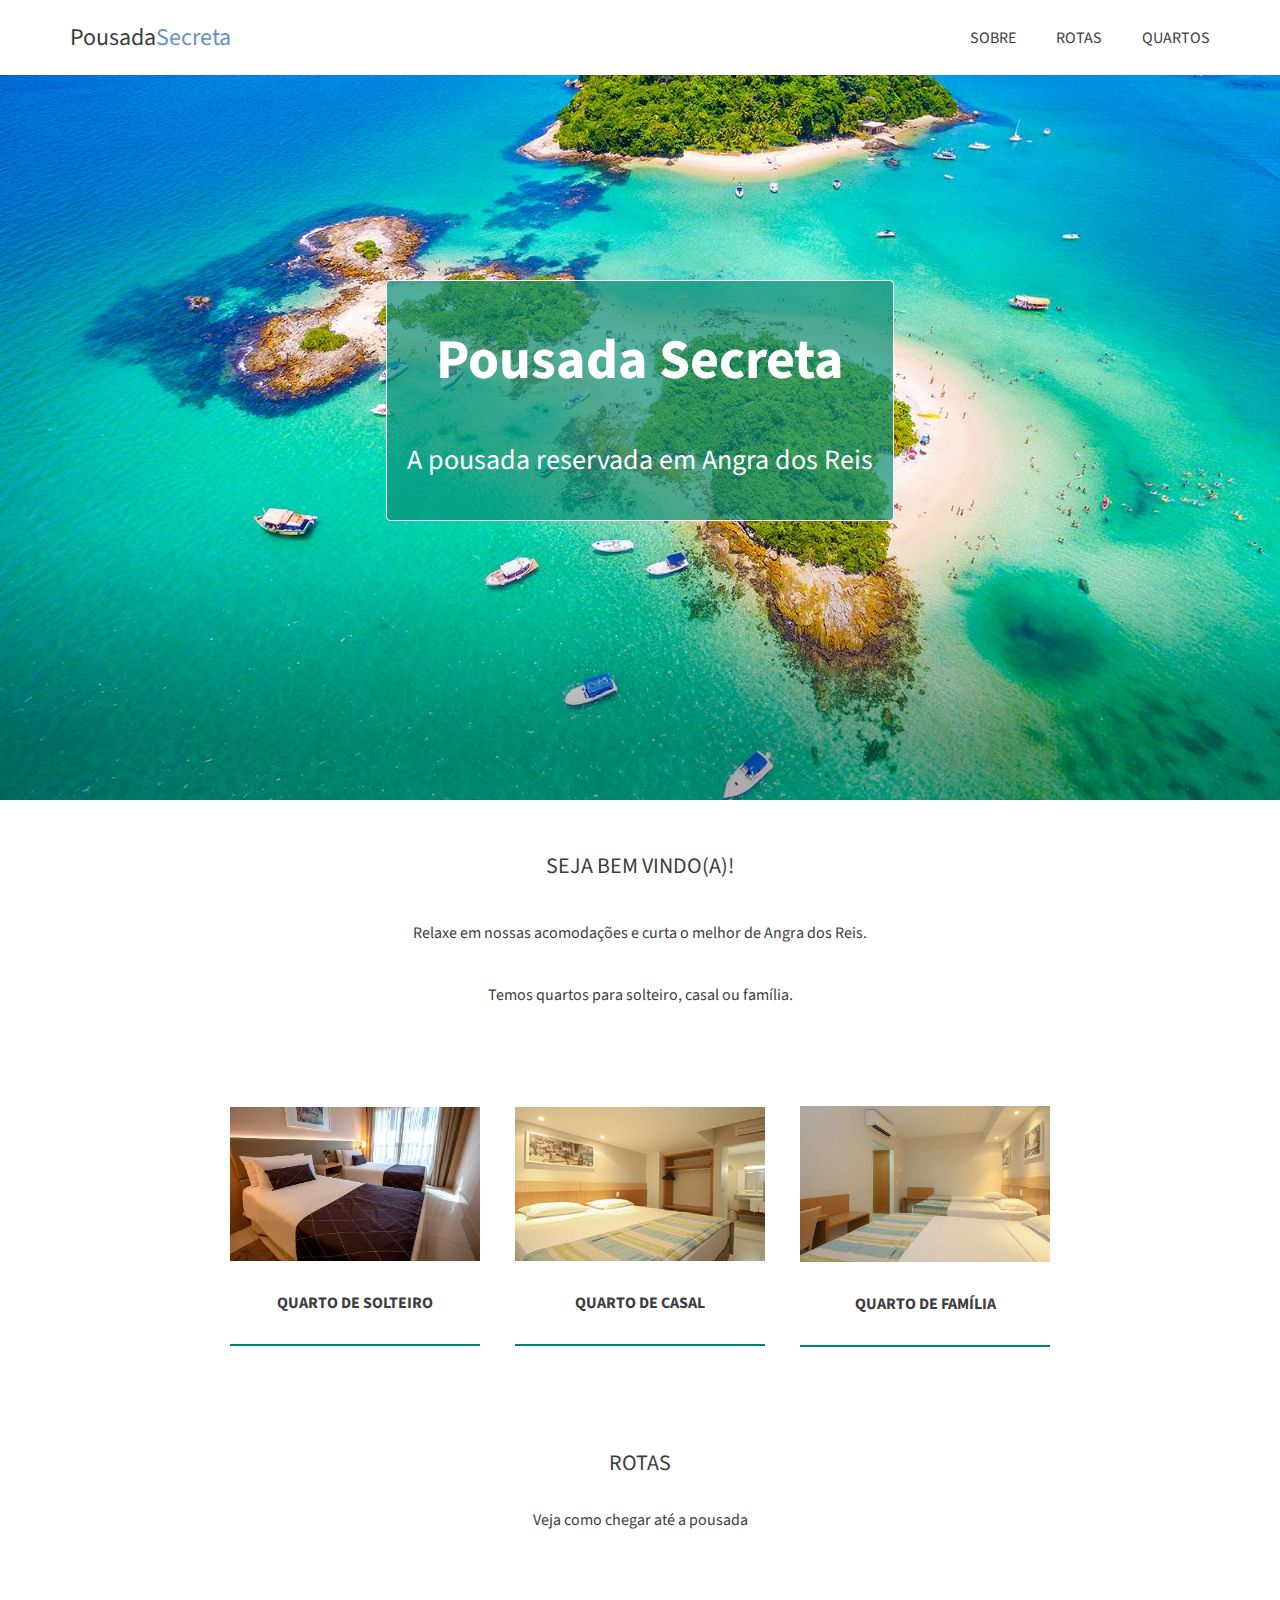
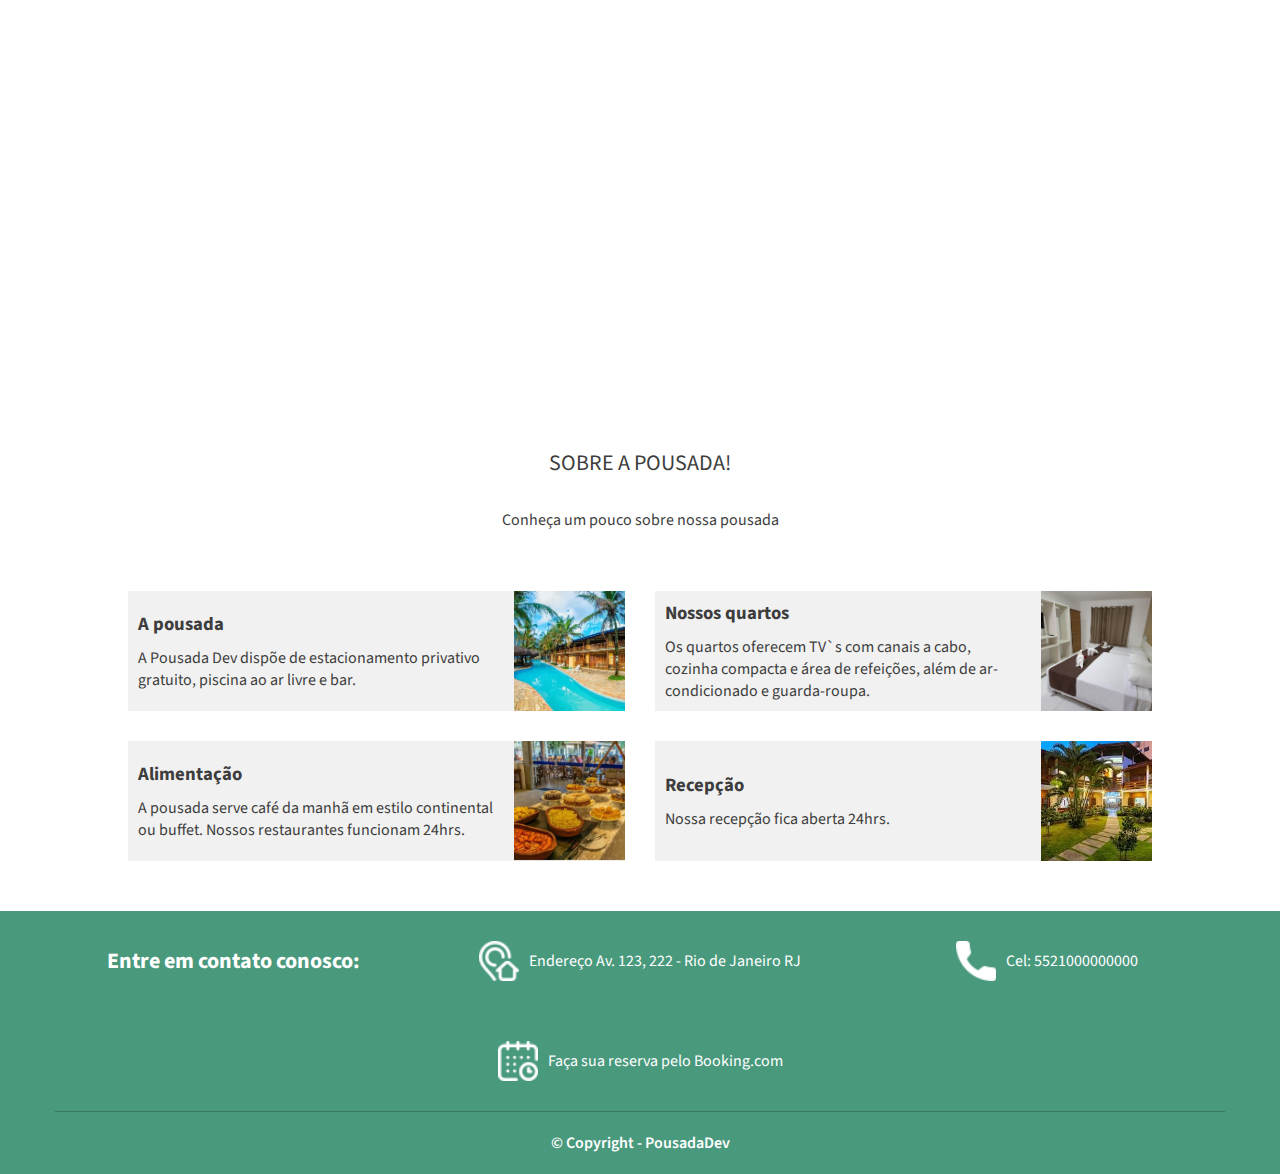
<file: index.html>
<!DOCTYPE html>
<html>

<head>
  <meta charset="UTF-8" />
  <title>Pousada Secreta</title>
  <link rel="stylesheet" href="/css/estilo.css" />
  <link
    href="https://fonts.googleapis.com/css2?family=Source+Sans+Pro:ital,wght@0,200;0,300;0,400;0,600;0,700;0,900;1,200;1,300;1,400;1,600;1,700;1,900&display=swap"
    rel="stylesheet" />
</head>

<body>
    <header>
        <nav>
            <div class="logo">
                <a href="index.html">Pousada<span>Secreta</span></a>
            </div>
            <div class="links">
                <a href="#sobre">SOBRE</a>
                <a href="#rotas">ROTAS</a>
                <a href="quartos.html#fundo">QUARTOS</a>
            </div>    
        </nav>
    </header>

    <div class="main">
        <div class="main_texto">
            <h1>Pousada Secreta</h1>
            <p>A pousada reservada em Angra dos Reis</p>
        </div>
    </div>

    <div id="quartos" class="quartos container">
        <div class="quartos_intro">
            <h2>SEJA BEM VINDO(A)!</h2>
            <p>Relaxe em nossas acomodações e curta o melhor de Angra dos Reis.</p>
            <p>Temos quartos para solteiro, casal ou família.</p>
        </div>
        <div class="quartos_expo">
            <div>
                <img src="/assets/quarto-solteiro1.jpg" alt="">
                <a href="quartos.html#solteiro"><p>QUARTO DE SOLTEIRO</p></a>
            </div>
            <div>
                <img src="/assets/quarto-casal1.jpg" alt="">
                <a href="quartos.html#casal"><p>QUARTO DE CASAL</p></a>
            </div>
            <div>
                <img src="/assets/quarto-familia1.jpg" alt="">
                <a href="quartos.html#familia"><p>QUARTO DE FAMÍLIA</p></a>
            </div>
        </div>
    </div>
    <div id="rotas" class="rotas container">
        <div class="rotas_descricao">
            <h2>ROTAS</h2>
            <p>Veja como chegar até a pousada</p>
        </div>
        <div class="rotas_iframe">
            <iframe 
            src="https://www.google.com/maps/embed?pb=!1m14!1m8!1m3!1d14692.471710812997!2d-43.3641911!3d-22.9826906!3m2!1i1024!2i768!4f13.1!3m3!1m2!1s0x0%3A0x539cb07246f0e38d!2sVia%20Parque%20Shopping!5e0!3m2!1spt-BR!2sbr!4v1612707978931!5m2!1spt-BR!2sbr" 
            width="100%"
            height="350px"
            frameborder="0">
            </iframe>
        </div>
    </div>
    <div id="sobre" class="sobre container">
        <div class="sobre_descricao">
            <h2>SOBRE A POUSADA!</h2>
            <p>Conheça um pouco sobre nossa pousada</p>
        </div>
        <div class="box_cards">
            <div class="card">
                <div class="card_descricao">
                    <h3>A pousada</h3>
                    <p>A Pousada Dev dispõe de estacionamento privativo gratuito, piscina ao ar livre e bar.</p>
                </div>
                <div class="card_imagem">
                    <img src="assets/img1.jpg" alt="">
                </div>
            </div>
            <div class="card">
                <div class="card_descricao">
                    <h3>Nossos quartos</h3>
                    <p>Os quartos oferecem TV`s com canais a cabo, cozinha compacta e área de refeições, além de ar-condicionado e guarda-roupa.</p>
                </div>
                <div class="card_imagem">
                    <img src="assets/img2.jpg" alt="">
                </div>
            </div>
            <div class="card">
                <div class="card_descricao">
                    <h3>Alimentação</h3>
                    <p>A pousada serve café da manhã em estilo continental ou buffet. Nossos restaurantes funcionam 24hrs.</p>
                </div>
                <div class="card_imagem">
                    <img src="assets/img3.jpg" alt="">
                </div>
            </div>
            <div class="card">
                <div class="card_descricao">
                    <h3>Recepção</h3>
                    <p>Nossa recepção fica aberta 24hrs.</p>
                </div>
                <div class="card_imagem">
                    <img src="assets/img5.jpg" alt="">
                </div>
            </div>
        </div> 
    </div>
    
    <div class="footer">
        <div class="footer_container">
            <div class="footer_principal">
                <div class="card_footer">
                    <h4>Entre em contato conosco:</h4>
                </div>

                <div class="card_footer">
                    <a target="_blank" href="https://goo.gl/maps/wPAS58QxiTopxK6w7">
                        <img src="assets/icones/endereco.png" alt="">
                        <p>Endereço Av. 123, 222 - Rio de Janeiro RJ</p>
                    </a>
                </div>

                <div class="card_footer">
                    <img src="assets/icones/telefone.png" alt="">
                    <p>Cel: 5521000000000</p>
                </div>
                
                <div class="card_footer">
                    <a target="_blank" href="https://www.booking.com/searchresults.pt-br.html?aid=375635;label=msn-wLZ0m4wRNI00wFHQAaaO3w-79920787059858%3Atikwd-79920803013016%3Aaud-808219487%3Aloc-20%3Aneo%3Amte%3Adec%3Aqsbooking;sid=9ca5cbe6c9db71b34b98c0738ea780f4;dest_id=-666610;dest_type=city&">
                        <img src="assets/icones/calendario.png" alt="">
                        <p>Faça sua reserva pelo Booking.com</p>
                    </a>
                </div>
            </div>
        </div>
        <div class="footer_copyright">
            © Copyright - PousadaDev
        </div>
    </div>
</body>
</file>
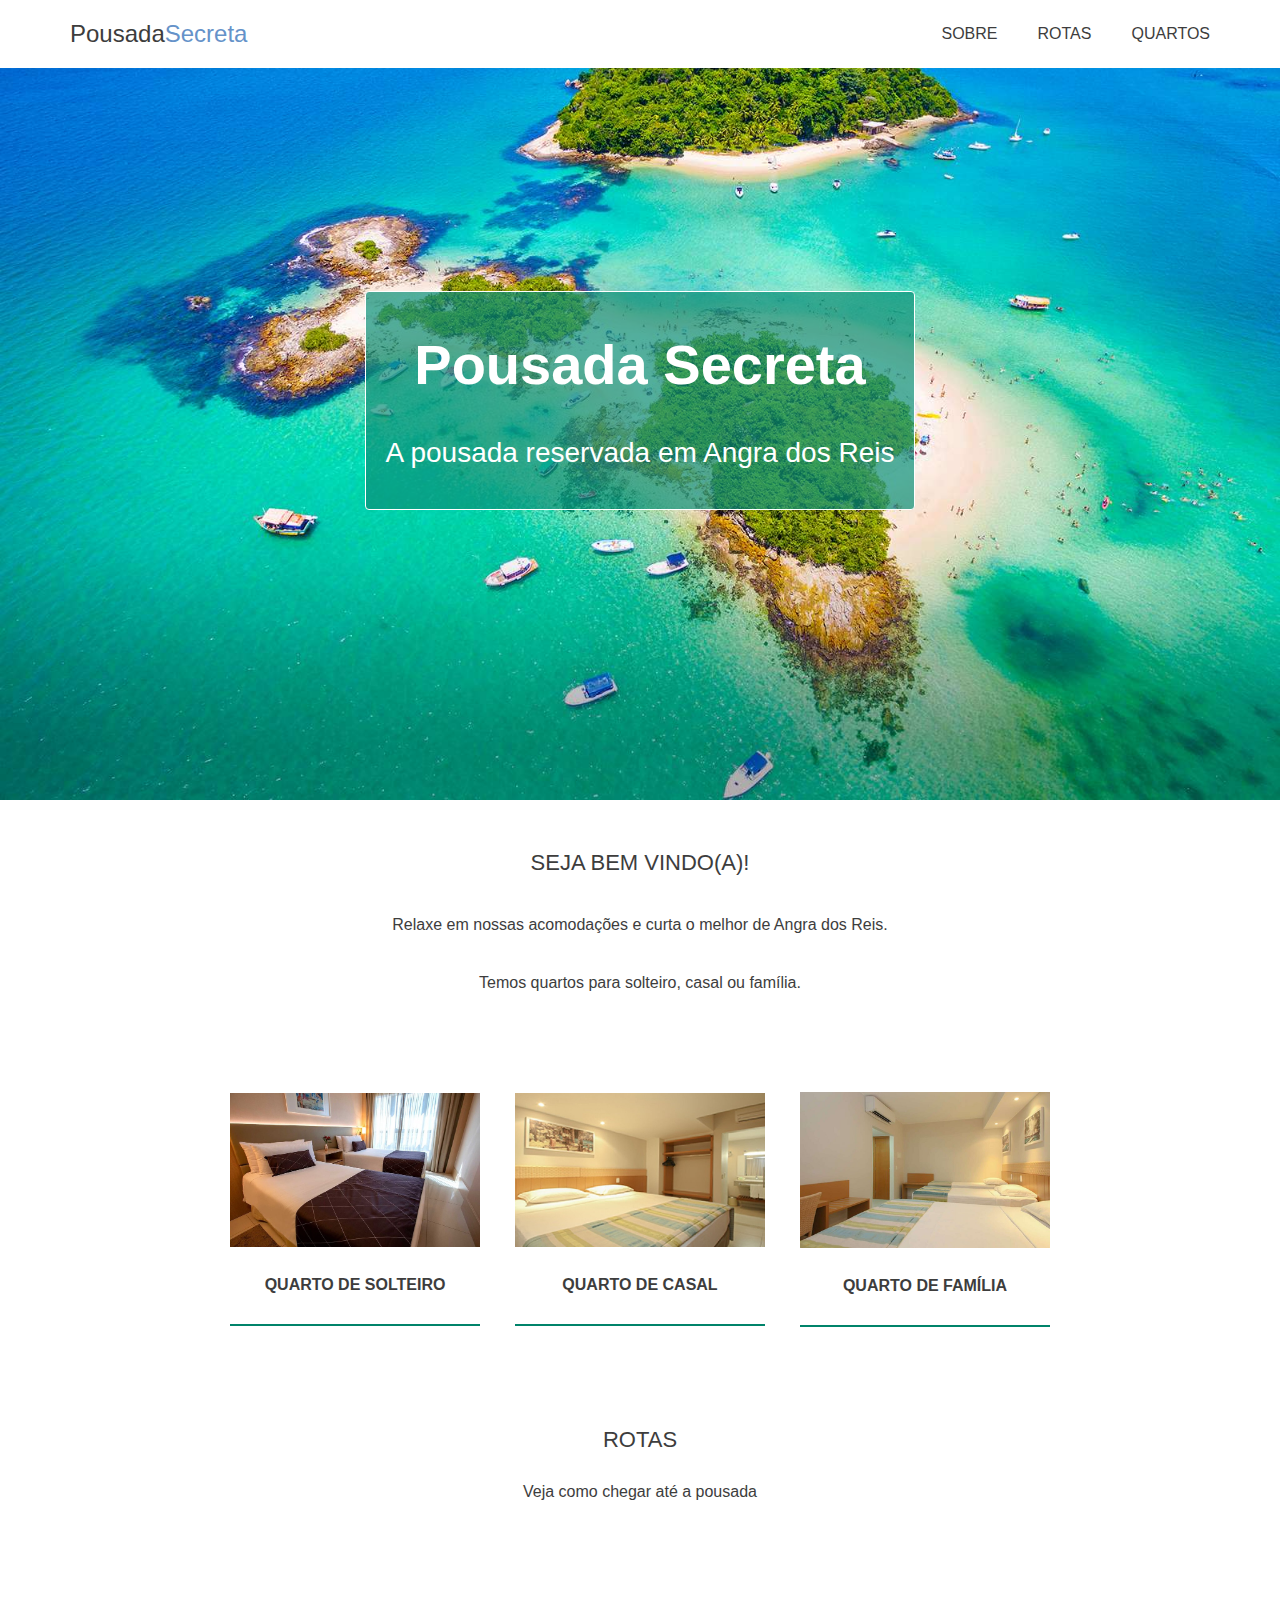
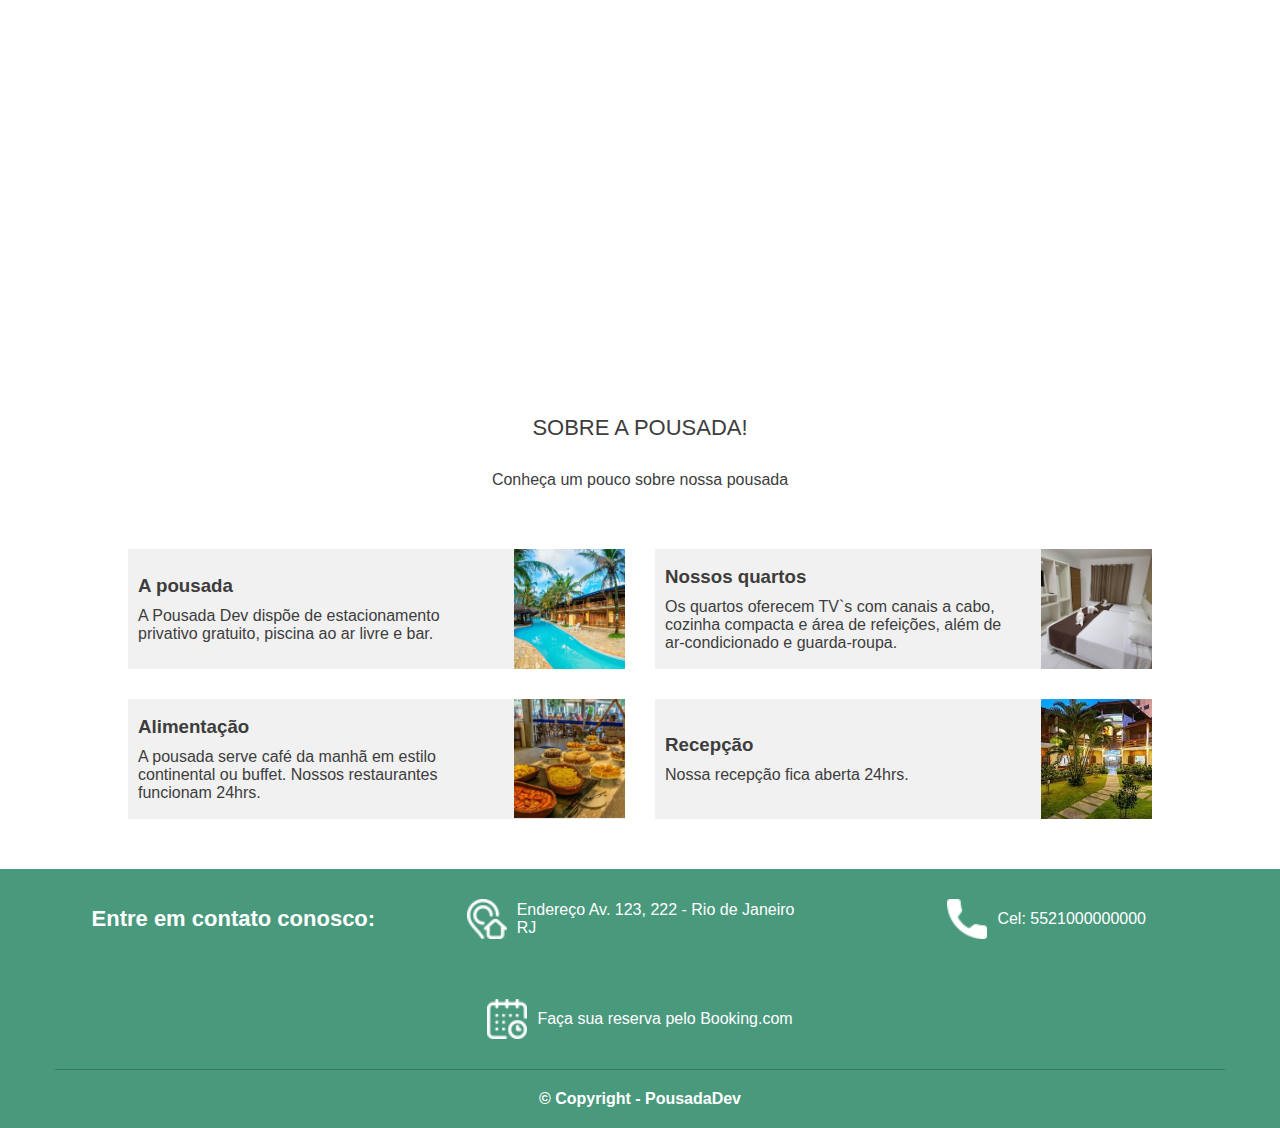
<file: index3.html>
<!DOCTYPE html>
<html lang="en">
<head>
    <meta charset="UTF-8">
    <meta name="viewport" content="width=device-width, initial-scale=1.0">
    <link rel="stylesheet" href="css/style3.css">
    <link rel="https://fonts.googleapis.com/css2?family=Source+Sans+Pro:ital,wght@0,200;0,300;0,400;0,600;0,700;0,900;1,200;1,300;1,400;1,600;1,700;1,900&display=swap" rel="stylesheet">
    <title>Document</title>
</head>
<body>

    <div class="topo">
        <div class="topo_conteudo">
            <div class="topo_conteudo_logo">
                <a href="index3.html">Pousada<span>Secreta</span></a>
            </div>
                <div class="topo_conteudo_links">
                    <a href="#sobre">SOBRE</a>
                    <a href="#rotas">ROTAS</a>
                    <a href="quartos.html">QUARTOS</a> 
            </div>
        </div>    
    </div>
    <div class="main">
        <div class="main_texto">
            <h1>Pousada Secreta</h1>
            <p>A pousada reservada em Angra dos Reis</p>
        </div>
    </div>

    <div id="quartos" class="quartos container">
        <div class="quartos_intro">
            <h2>SEJA BEM VINDO(A)!</h2>
            <p>Relaxe em nossas acomodações e curta o melhor de Angra dos Reis.</p>
            <p>Temos quartos para solteiro, casal ou família.</p>
        </div>
        <div class="quartos_expo">
            <div>
                <img src="/assets/quarto-solteiro1.jpg" alt="">
                <a href="quartos.html#solteiro"><p>QUARTO DE SOLTEIRO</p></a>
            </div>
            <div>
                <img src="/assets/quarto-casal1.jpg" alt="">
                <a href="quartos.html#casal"><p>QUARTO DE CASAL</p></a>
            </div>
            <div>
                <img src="/assets/quarto-familia1.jpg" alt="">
                <a href="quartos.html#familia"><p>QUARTO DE FAMÍLIA</p></a>
            </div>
        </div>
    </div>
    <div id="rotas" class="rotas container">
        <div class="rotas_descricao">
            <h2>ROTAS</h2>
            <p>Veja como chegar até a pousada</p>
        </div>
        <div class="rotas_iframe">
            <iframe 
            src="https://www.google.com/maps/embed?pb=!1m14!1m8!1m3!1d14692.471710812997!2d-43.3641911!3d-22.9826906!3m2!1i1024!2i768!4f13.1!3m3!1m2!1s0x0%3A0x539cb07246f0e38d!2sVia%20Parque%20Shopping!5e0!3m2!1spt-BR!2sbr!4v1612707978931!5m2!1spt-BR!2sbr" 
            width="100%"
            height="350px"
            frameborder="0">
            </iframe>
        </div>
    </div>
    <div id="sobre" class="sobre container">
        <div class="sobre_descricao">
            <h2>SOBRE A POUSADA!</h2>
            <p>Conheça um pouco sobre nossa pousada</p>
        </div>
        <div class="box_cards">
            <div class="card">
                <div class="card_descricao">
                    <h3>A pousada</h3>
                    <p>A Pousada Dev dispõe de estacionamento privativo gratuito, piscina ao ar livre e bar.</p>
                </div>
                <div class="card_imagem">
                    <img src="assets/img1.jpg" alt="">
                </div>
            </div>
            <div class="card">
                <div class="card_descricao">
                    <h3>Nossos quartos</h3>
                    <p>Os quartos oferecem TV`s com canais a cabo, cozinha compacta e área de refeições, além de ar-condicionado e guarda-roupa.</p>
                </div>
                <div class="card_imagem">
                    <img src="assets/img2.jpg" alt="">
                </div>
            </div>
            <div class="card">
                <div class="card_descricao">
                    <h3>Alimentação</h3>
                    <p>A pousada serve café da manhã em estilo continental ou buffet. Nossos restaurantes funcionam 24hrs.</p>
                </div>
                <div class="card_imagem">
                    <img src="assets/img3.jpg" alt="">
                </div>
            </div>
            <div class="card">
                <div class="card_descricao">
                    <h3>Recepção</h3>
                    <p>Nossa recepção fica aberta 24hrs.</p>
                </div>
                <div class="card_imagem">
                    <img src="assets/img5.jpg" alt="">
                </div>
            </div>
        </div> 
    </div>
    
    <div class="footer">
        <div class="footer_container">
            <div class="footer_principal">
                <div class="card_footer">
                    <h4>Entre em contato conosco:</h4>
                </div>

                <div class="card_footer">
                    <a target="_blank" href="https://goo.gl/maps/wPAS58QxiTopxK6w7">
                        <img src="assets/icones/endereco.png" alt="">
                        <p>Endereço Av. 123, 222 - Rio de Janeiro RJ</p>
                    </a>
                </div>

                <div class="card_footer">
                    <img src="assets/icones/telefone.png" alt="">
                    <p>Cel: 5521000000000</p>
                </div>
                
                <div class="card_footer">
                    <a target="_blank" href="https://www.booking.com/searchresults.pt-br.html?aid=375635;label=msn-wLZ0m4wRNI00wFHQAaaO3w-79920787059858%3Atikwd-79920803013016%3Aaud-808219487%3Aloc-20%3Aneo%3Amte%3Adec%3Aqsbooking;sid=9ca5cbe6c9db71b34b98c0738ea780f4;dest_id=-666610;dest_type=city&">
                        <img src="assets/icones/calendario.png" alt="">
                        <p>Faça sua reserva pelo Booking.com</p>
                    </a>
                </div>
            </div>
        </div>
        <div class="footer_copyright">
            © Copyright - PousadaDev
        </div>
    </div>
</body>
</html>
</file>
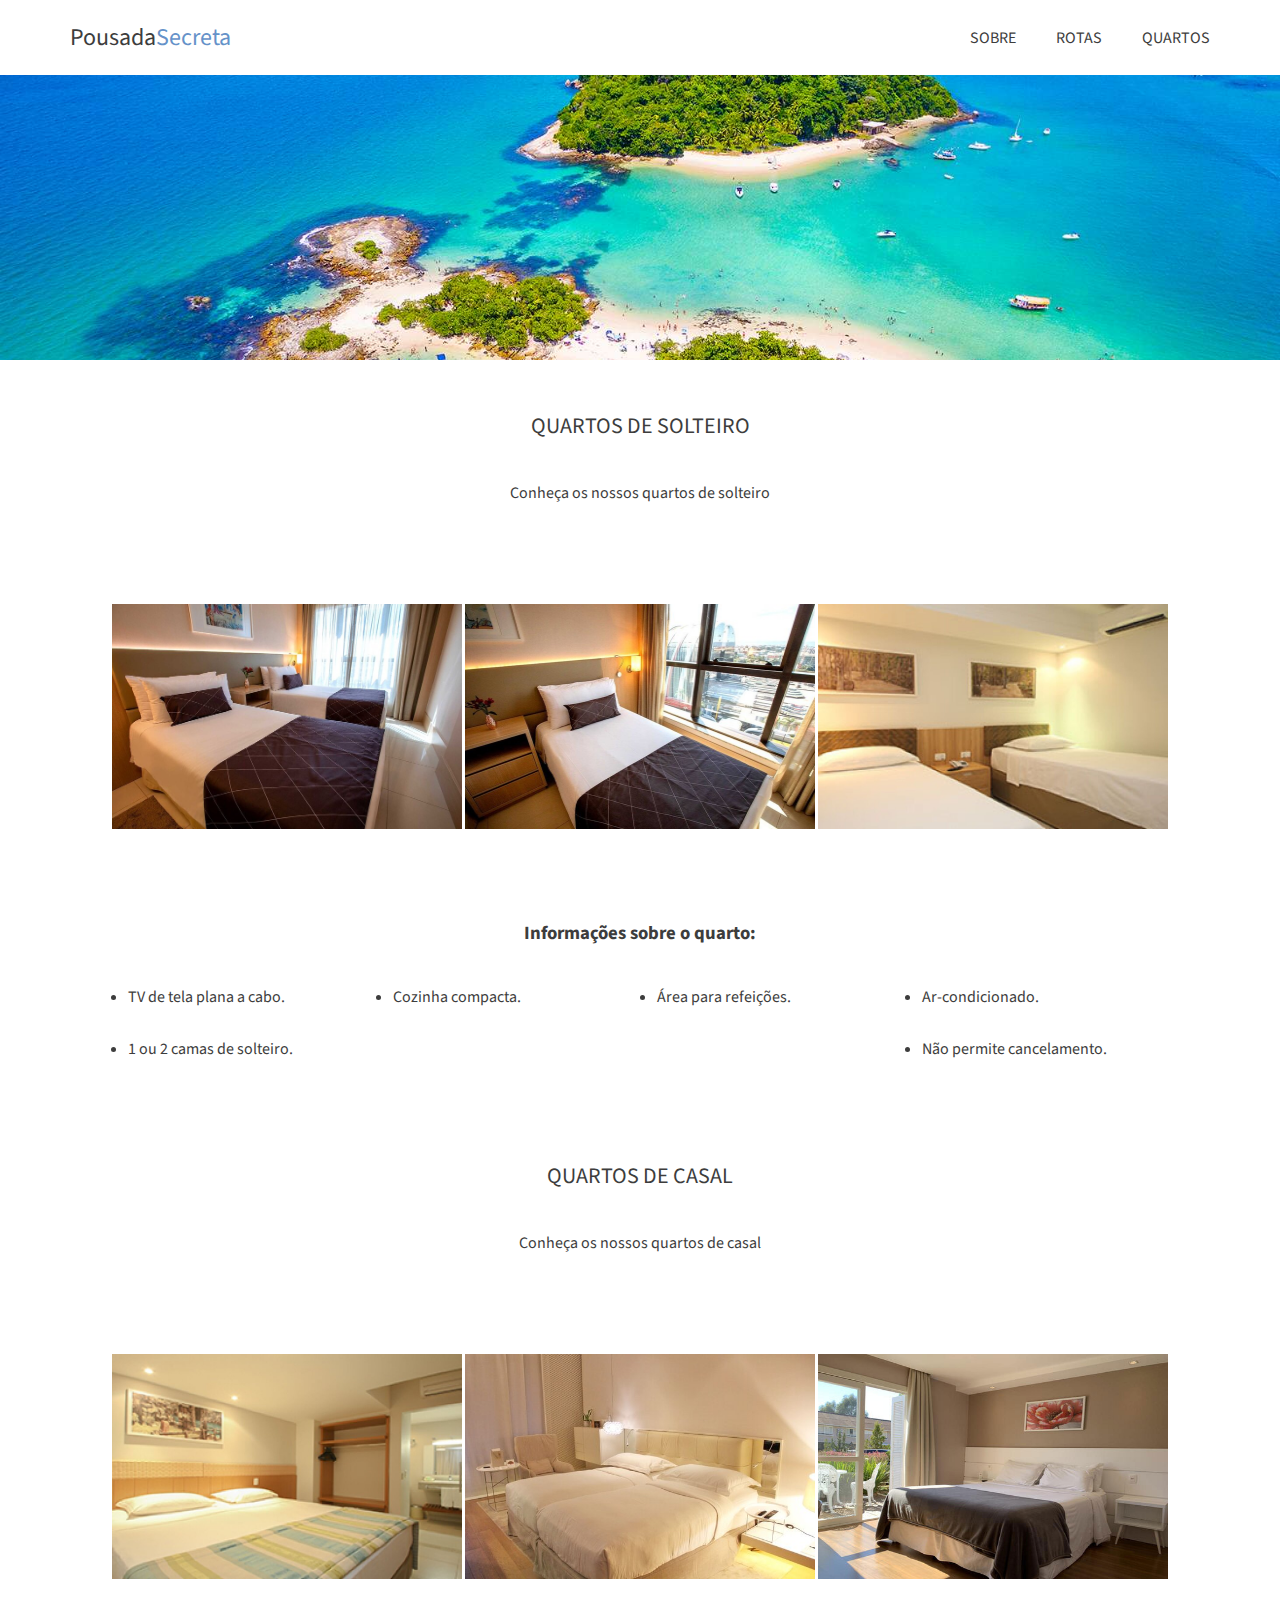
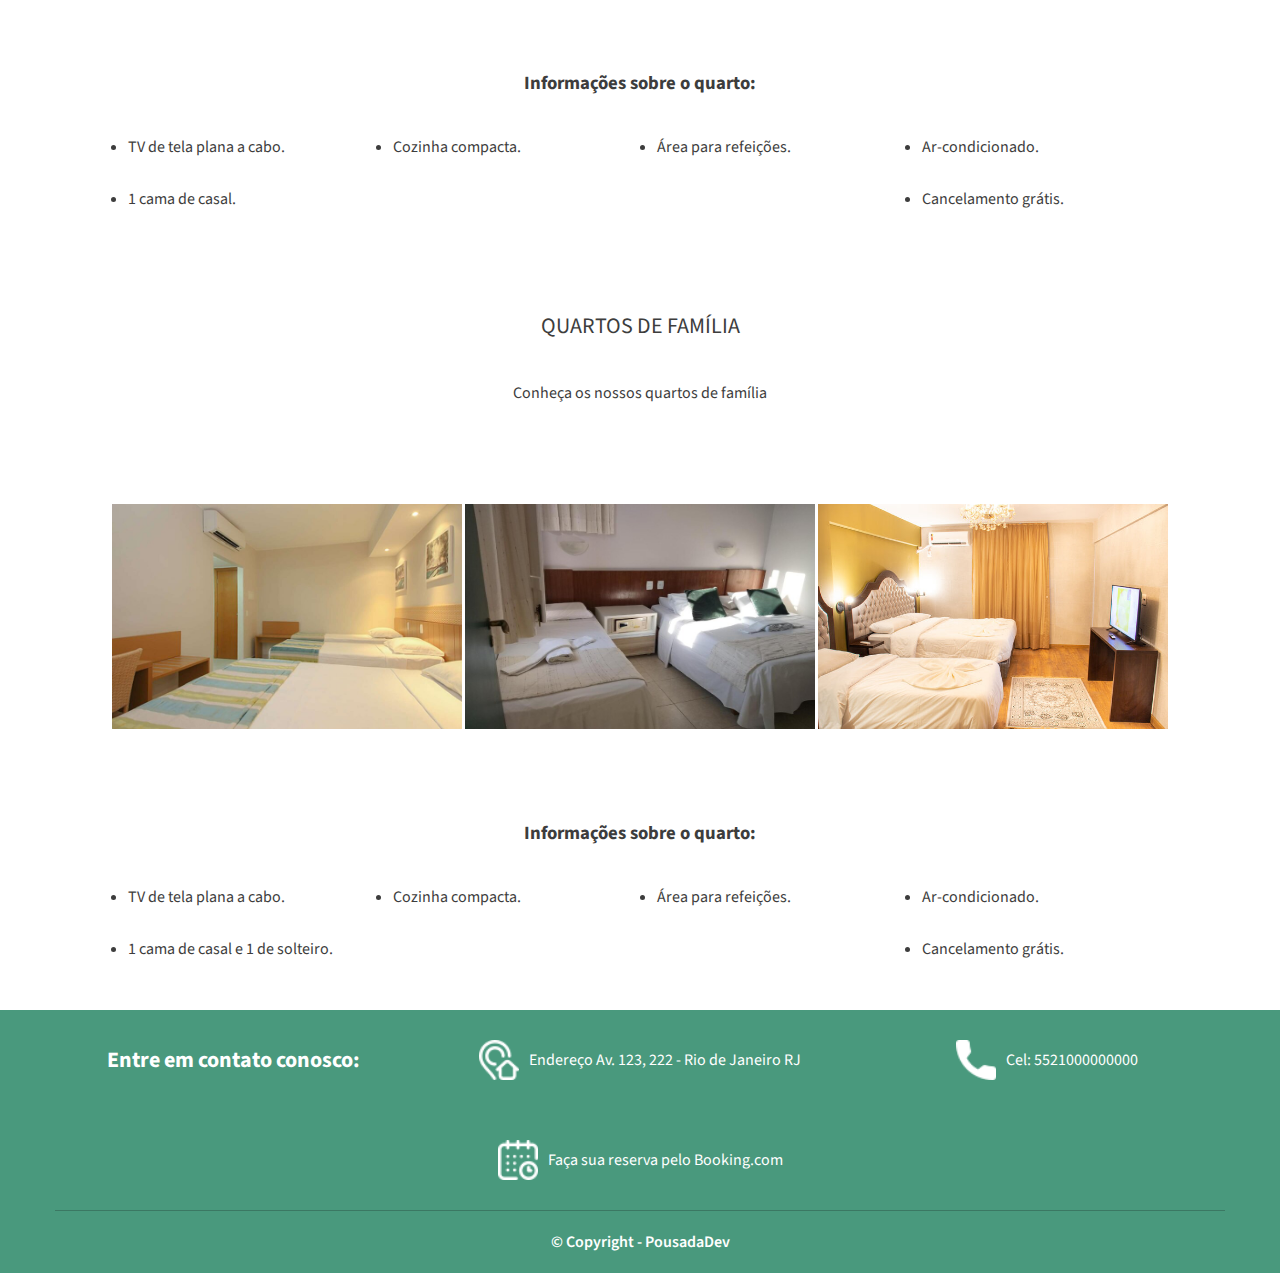
<file: quartos.html>
<!DOCTYPE html>
<html>

<head>
  <meta charset="UTF-8" />
  <title>Quartos - Pousada Secreta</title>
  <link
    href="https://fonts.googleapis.com/css2?family=Source+Sans+Pro:ital,wght@0,200;0,300;0,400;0,600;0,700;0,900;1,200;1,300;1,400;1,600;1,700;1,900&display=swap"
    rel="stylesheet" />
  <link rel="stylesheet" href="/css/estilo.css" />
  <link rel="stylesheet" href="/css/quartos.css">
</head>

<body>
    <header>
        <nav>
            <div class="logo">
                <a href="index.html">Pousada<span>Secreta</span></a>
            </div>
            <div class="links">
                <a href="index.html#sobre">SOBRE</a>
                <a href="index.html#rotas">ROTAS</a>
                <a href="quartos.html#fundo">QUARTOS</a>
            </div>    
        </nav>
    </header>

    <div id="fundo" class="fundo"></div>
    <div id="solteiro" class="quartos container">
        <div class="quartos_intro">
            <h2>QUARTOS DE SOLTEIRO</h2>
            <p>Conheça os nossos quartos de solteiro</p>
        </div>
        <div class="quartos_expo padrao">
            <div>
                <img src="/assets/quarto-solteiro1.jpg" alt="">
                <img src="/assets/quarto-solteiro2.jpg" alt="">
                <img src="/assets/quarto-solteiro3.jpg" alt="">
            </div>
        </div>
        <div class="container-informacoes">
            <h3>Informações sobre o quarto:</h3>
            <ul class="lista-informacoes">
                <li>TV de tela plana a cabo.</li>
                <li>Cozinha compacta.</li>
                <li>Área para refeições.</li>
                <li>Ar-condicionado.</li>
                <li>1 ou 2 camas de solteiro.</li>
                <li>Não permite cancelamento.</li>
            </ul>
        </div>
    </div>

    <div id="casal" class="quartos container">
        <div class="quartos_intro">
            <h2>QUARTOS DE CASAL</h2>
            <p>Conheça os nossos quartos de casal</p>
        </div>
        <div class="quartos_expo padrao">
            <div>
                <img src="/assets/quarto-casal1.jpg" alt="">
                <img src="/assets/quarto-casal2.jpg" alt="">
                <img src="/assets/quarto-casal3.jpg" alt="">
            </div>
        </div>
        <div class="container-informacoes">
            <h3>Informações sobre o quarto:</h3>
            <ul class="lista-informacoes">
              <li>TV de tela plana a cabo.</li>
              <li>Cozinha compacta.</li>
              <li>Área para refeições.</li>
              <li>Ar-condicionado.</li>
              <li>1 cama de casal.</li>
              <li>Cancelamento grátis.</li>
            </ul>
          </div>
        </div>    
    </div>

    <div id="casal" class="quartos container">
        <div class="quartos_intro">
            <h2>QUARTOS DE FAMÍLIA</h2>
            <p>Conheça os nossos quartos de família</p>
        </div>
        <div class="quartos_expo padrao">
            <div>
                <img src="/assets/quarto-familia1.jpg" alt="">
                <img src="/assets/quarto-familia2.jpg" alt="">
                <img src="/assets/quarto-familia3.jpg" alt="">
            </div>
        </div>
        <div class="container-informacoes">
            <h3>Informações sobre o quarto:</h3>
            <ul class="lista-informacoes">
              <li>TV de tela plana a cabo.</li>
              <li>Cozinha compacta.</li>
              <li>Área para refeições.</li>
              <li>Ar-condicionado.</li>
              <li>1 cama de casal e 1 de solteiro.</li>
              <li>Cancelamento grátis.</li>
            </ul>
          </div>
        </div>
      </div>    
    </div>

    <div class="footer">
        <div class="footer_container">
            <div class="footer_principal">
                <div class="card_footer">
                    <h4>Entre em contato conosco:</h4>
                </div>

                <div class="card_footer">
                    <a target="_blank" href="https://goo.gl/maps/wPAS58QxiTopxK6w7">
                        <img src="assets/icones/endereco.png" alt="">
                        <p>Endereço Av. 123, 222 - Rio de Janeiro RJ</p>
                    </a>
                </div>

                <div class="card_footer">
                    <img src="assets/icones/telefone.png" alt="">
                    <p>Cel: 5521000000000</p>
                </div>
                
                <div class="card_footer">
                    <a target="_blank" href="https://www.booking.com/searchresults.pt-br.html?aid=375635;label=msn-wLZ0m4wRNI00wFHQAaaO3w-79920787059858%3Atikwd-79920803013016%3Aaud-808219487%3Aloc-20%3Aneo%3Amte%3Adec%3Aqsbooking;sid=9ca5cbe6c9db71b34b98c0738ea780f4;dest_id=-666610;dest_type=city&">
                        <img src="assets/icones/calendario.png" alt="">
                        <p>Faça sua reserva pelo Booking.com</p>
                    </a>
                </div>
            </div>
        </div>
        <div class="footer_copyright">
            © Copyright - PousadaDev
        </div>
    </div>
</body>
</file>
<file: css/estilo.css>
*{
    padding: 0;
    margin: 0;
    box-sizing: border-box;
    font-family: 'Source Sans Pro', sans-serif;
}

h2 {
    font-size: 22px;
    color: #3d3d3d;
    font-weight: normal;
}

header { 
    width: 100%;
    position: fixed;
    background-color: #fff;
    padding: 20px 40px;
}
nav { 
    display: flex;
    flex-wrap: wrap;
    justify-content: space-between;
    align-items: center;
    gap: 20px;
}

nav .logo {
    flex: 1 1 60%;
    font-size: 24px;
    padding-left: 30px;
}

nav .logo a, nav .links a{ 
    text-decoration: none;
    color: #3d3d3d;
}

nav .logo span {
    color: #6592c9;
}

nav .links {
    padding: 0 30px;
    flex: 1 0 15px;
    display: flex;
    gap: 40px;
    justify-content: space-between;
}

/* BANNER DE FUNDO */

.container {
    display: flex;
    flex-direction: column;
    gap: 60px;
    padding: 50px 20px;
    text-align: center;
    color: #3d3d3d;
}

.main {
    height: 800px;
    background-image: url('/assets/img-fundo.jpg');
    background-size: cover;
    background-position: center;
    display: flex;
    justify-content: center;
    align-items: center;
    padding: 0 20px;
}
.main_texto {
    color: #fff;
    background-color: #0a9077b3;
    font-size: 28px;
    border: 1px solid white;
    border-radius: 4px;
    padding: 40px 20px;
    display: flex;
    flex-direction: column;
    align-items: center;
    gap: 40px;
}


/* QUARTOS */
.quartos_intro h2 {
    padding-bottom: 40px;
}

.quartos_intro p {
    padding-bottom: 40px;
    font-size: 16px;
}

.quartos_expo {
    display: flex;
    flex-wrap: wrap;
    align-items: center;
    justify-content: center;
    gap: 35px;
}

.quartos_expo img {
    width: 250px;
    padding-bottom: 25px;
}

.quartos_expo p {
    padding-bottom: 30px;
    border-bottom: 2px solid #00836a;
    font-weight: bold;
    color: #3d3d3d;
}

.quartos_expo a {
   text-decoration: none;
}

.rotas_descricao {
    color: #3d3d3d;
    display: flex;
    flex-direction: column;
    gap: 30px;
}

.sobre_descricao {
    display: flex;
    flex-direction: column;
    gap: 30px;
}

.box_cards {
    display: flex;
    flex-wrap: wrap;
    justify-content: space-between;
    gap: 30px;
    max-width: 1024px;
    margin: 0 auto;
}

.card {
    flex: 1 0 350px;
    height: 120px;
    display: flex;
    align-items: center;
    justify-content: space-between;
    gap: 10px;
    text-align: left;
    background-color: #f1f1f1;
}

.card_descricao {
    width: 100%;
    height: 100%;
    padding: 0px 10px;
    display: flex;
    flex-direction: column;
    justify-content: center;
    gap: 10px;
}

.card_imagem {
    width: 30%;
    height: 100%;
}

.card_imagem img {
    width: 100%;
    height: 100%;
    object-fit: cover; 
}

/* footer  */


.footer {
    background-color: #49997d;
    color: #fff;
}

.footer_principal {
    display: flex;
    flex-wrap: wrap;
    justify-content: space-between;
    gap: 60px;
    padding: 30px 60px ;
}

.card_footer {
    flex: 1 0 250px;
    display: flex;
    justify-content: center;
    align-items: center;
}

.card_footer h4 {
    font-size: 22px;
}

.card_footer a {
    display: flex;
    align-items: center;
    color: #fff;
    text-align: left;
    text-decoration: none;
}

.card_footer p {
    margin-left: 10px;
}

.card_footer img {
    width: 40px;
    height: 40px;
}

.footer_copyright {
    padding: 20px;
    font-weight: 600;
    text-align: center;
    border-top: 1px solid #3b7863;
    margin: 0 55px
}
</file>
<file: css/style3.css>
*{
    padding: 0;
    margin: 0;
    box-sizing: border-box;
    font-family: 'Source Sans Pro', sans-serif;
}

h2 {
    font-size: 22px;
    color: #3d3d3d;
    font-weight: normal;
}

.topo {
    width: 100%;
    position: fixed;
    background-color: #fff;
    padding: 20px 40px;
}

.topo_conteudo {
    background-color: #fff;
    display: flex;
    flex-wrap: wrap;
    justify-content: space-between;
    align-items: center;
    gap: 20px;
}

.topo_conteudo_logo {
    flex: 1 1 60%;
    font-size: 24px;
    padding-left: 30px;
}

.topo_conteudo_links {
    padding: 0 30px;
    flex: 1 0 15px;
    display: flex;
    gap: 40px;
    justify-content: space-between;
}

.topo_conteudo_logo a {
    text-decoration: none;
    color: #3d3d3d;
}

.topo_conteudo_logo span {
    color: #6592c9;
}

.topo_conteudo_links a{
    color: #3d3d3d;
    text-decoration: none;

}

/* BANNER DE FUNDO */


.container {
    display: flex;
    flex-direction: column;
    gap: 60px;
    padding: 50px 20px;
    text-align: center;
    color: #3d3d3d;
}

.main {
    height: 800px;
    background-image: url('/assets/img-fundo.jpg');
    background-size: cover;
    background-position: center;
    display: flex;
    justify-content: center;
    align-items: center;
    padding: 0 20px;
}
.main_texto {
    color: #fff;
    background-color: #0a9077b3;
    font-size: 28px;
    border: 1px solid white;
    border-radius: 4px;
    padding: 40px 20px;
    display: flex;
    flex-direction: column;
    align-items: center;
    gap: 40px;
}


/* QUARTOS */
.quartos_intro h2 {
    padding-bottom: 40px;
}

.quartos_intro p {
    padding-bottom: 40px;
    font-size: 16px;
}

.quartos_expo {
    display: flex;
    flex-wrap: wrap;
    align-items: center;
    justify-content: center;
    gap: 35px;
}

.quartos_expo img {
    width: 250px;
    padding-bottom: 25px;
}

.quartos_expo p {
    padding-bottom: 30px;
    border-bottom: 2px solid #00836a;
    font-weight: bold;
    color: #3d3d3d;
}

.quartos_expo a {
   text-decoration: none;
}

.rotas_descricao {
    color: #3d3d3d;
    display: flex;
    flex-direction: column;
    gap: 30px;
}

.sobre_descricao {
    display: flex;
    flex-direction: column;
    gap: 30px;
}

.box_cards {
    display: flex;
    flex-wrap: wrap;
    justify-content: space-between;
    gap: 30px;
    max-width: 1024px;
    margin: 0 auto;
}

.card {
    flex: 1 0 350px;
    height: 120px;
    display: flex;
    align-items: center;
    justify-content: space-between;
    gap: 10px;
    text-align: left;
    background-color: #f1f1f1;
}

.card_descricao {
    width: 100%;
    height: 100%;
    padding: 0px 10px;
    display: flex;
    flex-direction: column;
    justify-content: center;
    gap: 10px;
}

.card_imagem {
    width: 30%;
    height: 100%;
}

.card_imagem img {
    width: 100%;
    height: 100%;
    object-fit: cover;
}
/* footer  */


.footer {
    background-color: #49997d;
    color: #fff;
}

.footer_principal {
    display: flex;
    flex-wrap: wrap;
    justify-content: space-between;
    gap: 60px;
    padding: 30px 60px ;
}

.card_footer {
    flex: 1 0 250px;
    display: flex;
    justify-content: center;
    align-items: center;
}

.card_footer h4 {
    font-size: 22px;
}

.card_footer a {
    display: flex;
    align-items: center;
    color: #fff;
    text-align: left;
    text-decoration: none;
}

.card_footer p {
    margin-left: 10px;
}

.card_footer img {
    width: 40px;
    height: 40px;
}

.footer_copyright {
    padding: 20px;
    font-weight: 600;
    text-align: center;
    border-top: 1px solid #3b7863;
    margin: 0 55px
}
</file>
<file: css/quartos.css>
*{
    padding: 0;
    margin: 0;
    box-sizing: border-box;
    font-family: 'Source Sans Pro', sans-serif;
}

.fundo {
    background-image: url('/assets/img-fundo.jpg');
    background-position:top;
    background-size: cover;
    height: 40vh;
    width: 100%;
    padding: 0 20px;
    display: flex;
    justify-content: center;
    align-items: center;
}

.padrao img {
    width: 350px;
    height: 250px;
    flex-grow: 1;
  }
  
  .container-informacoes {
    max-width: 1024px;
    margin: 0 auto;
    display: flex;
    flex-direction: column;
    gap: 40px;
    align-items: center;
  }
  
  .lista-informacoes {
    display: flex;
    align-items: center;
    justify-content: space-between;
    gap: 30px;
    flex-wrap: wrap;
  }
  
  .lista-informacoes li {
    width: 230px;
    text-align: left;
  }
</file>
